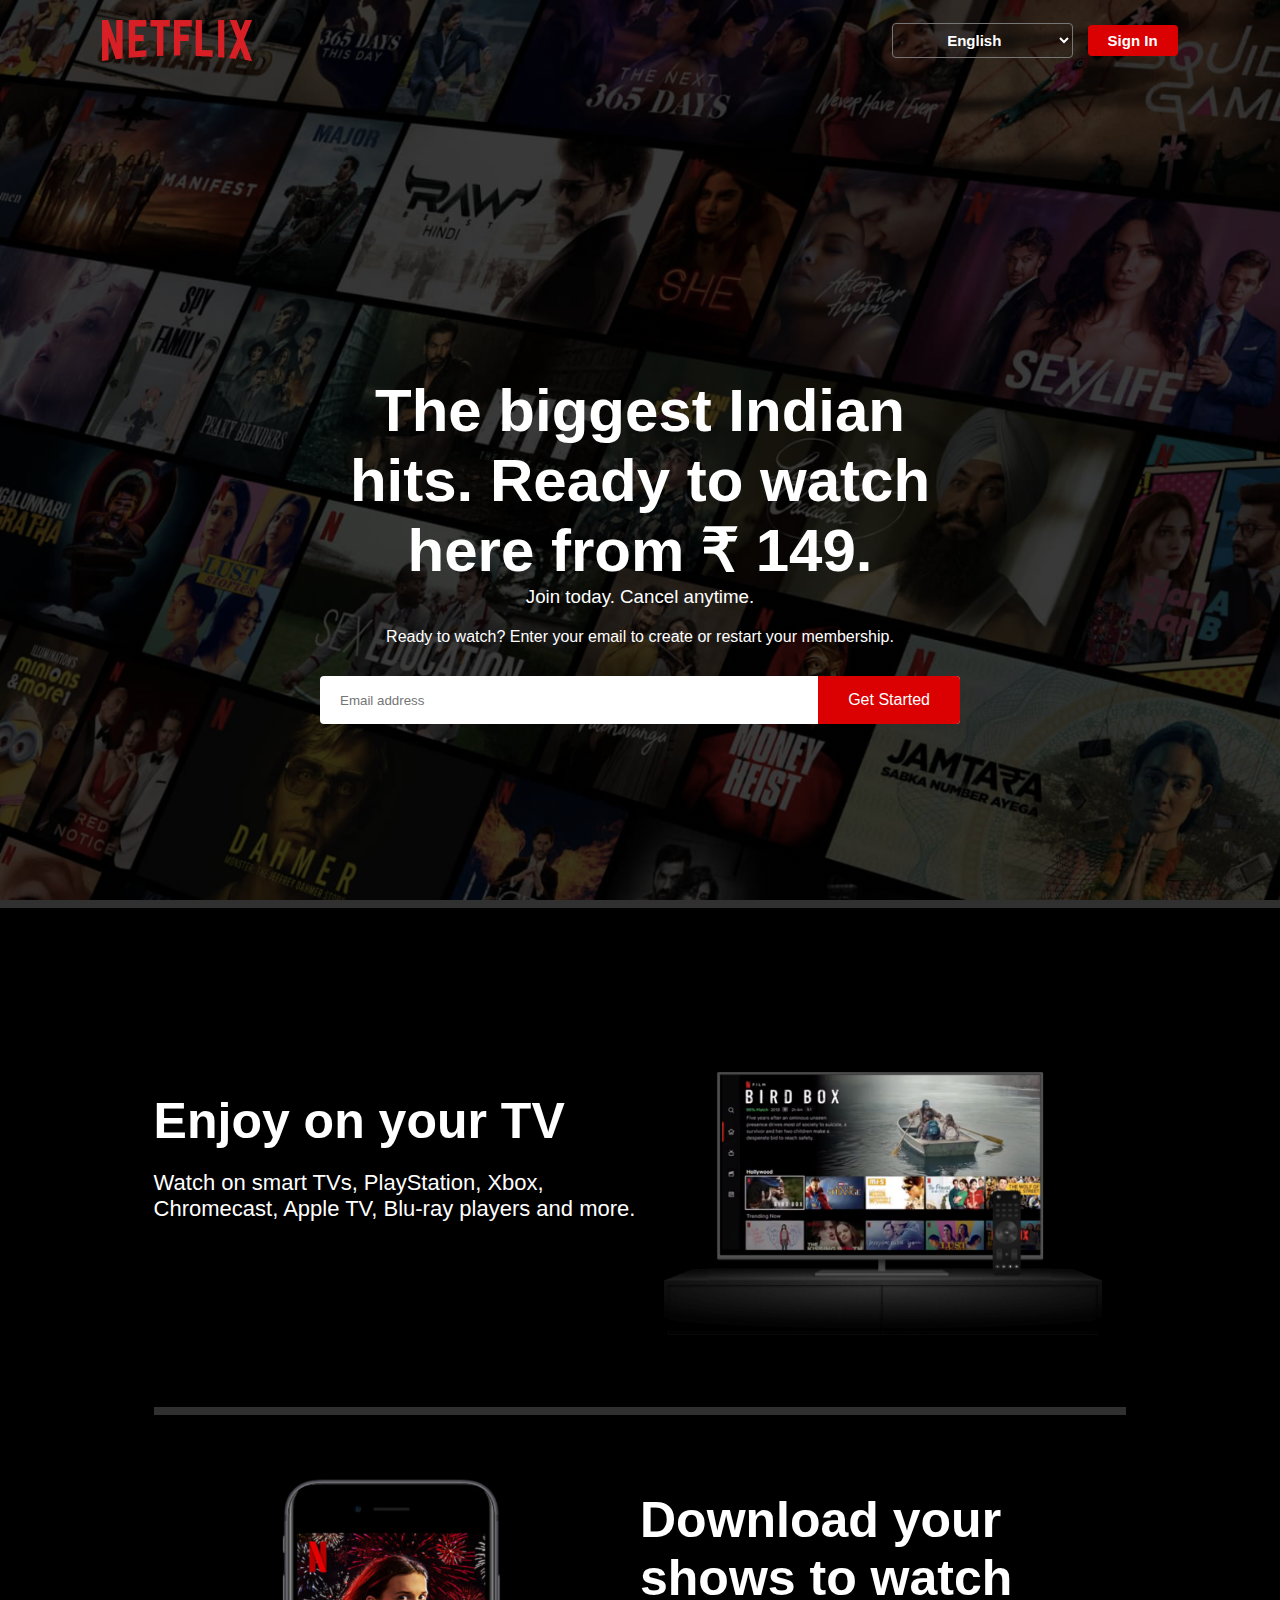
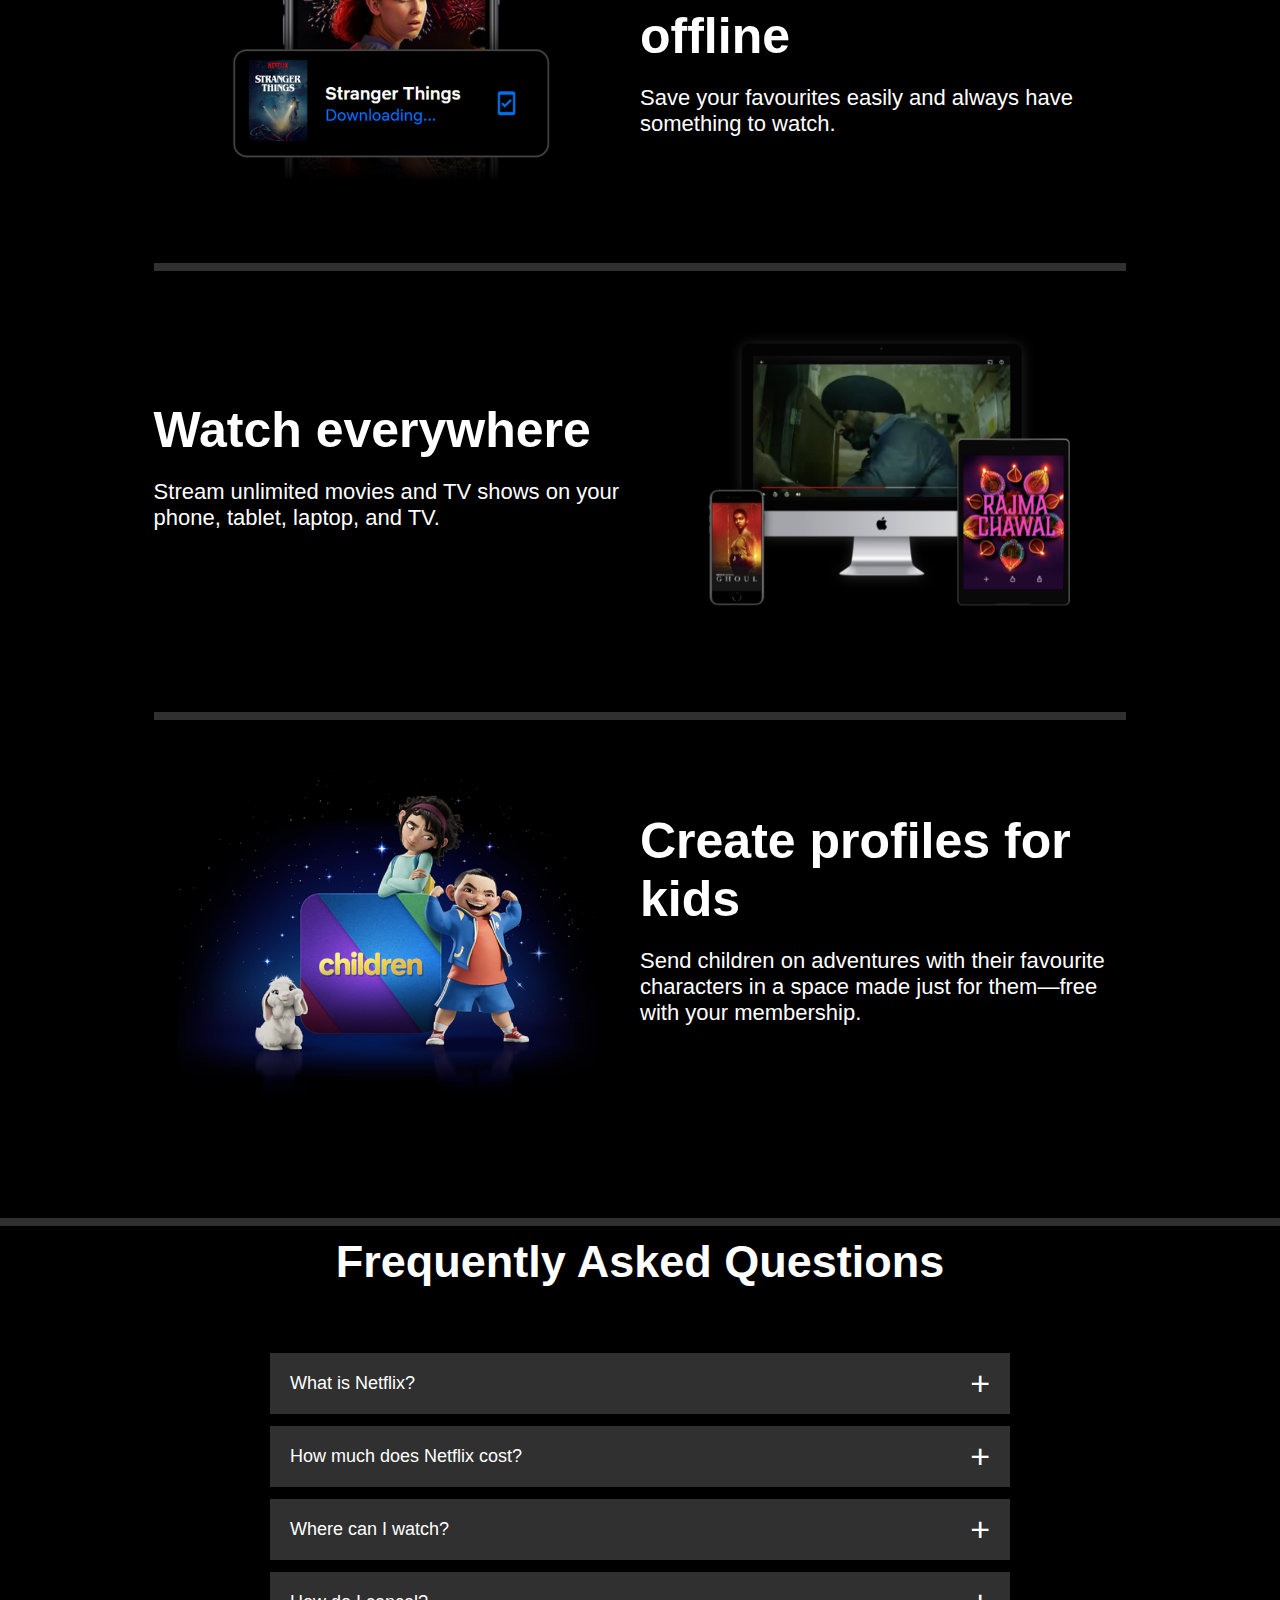
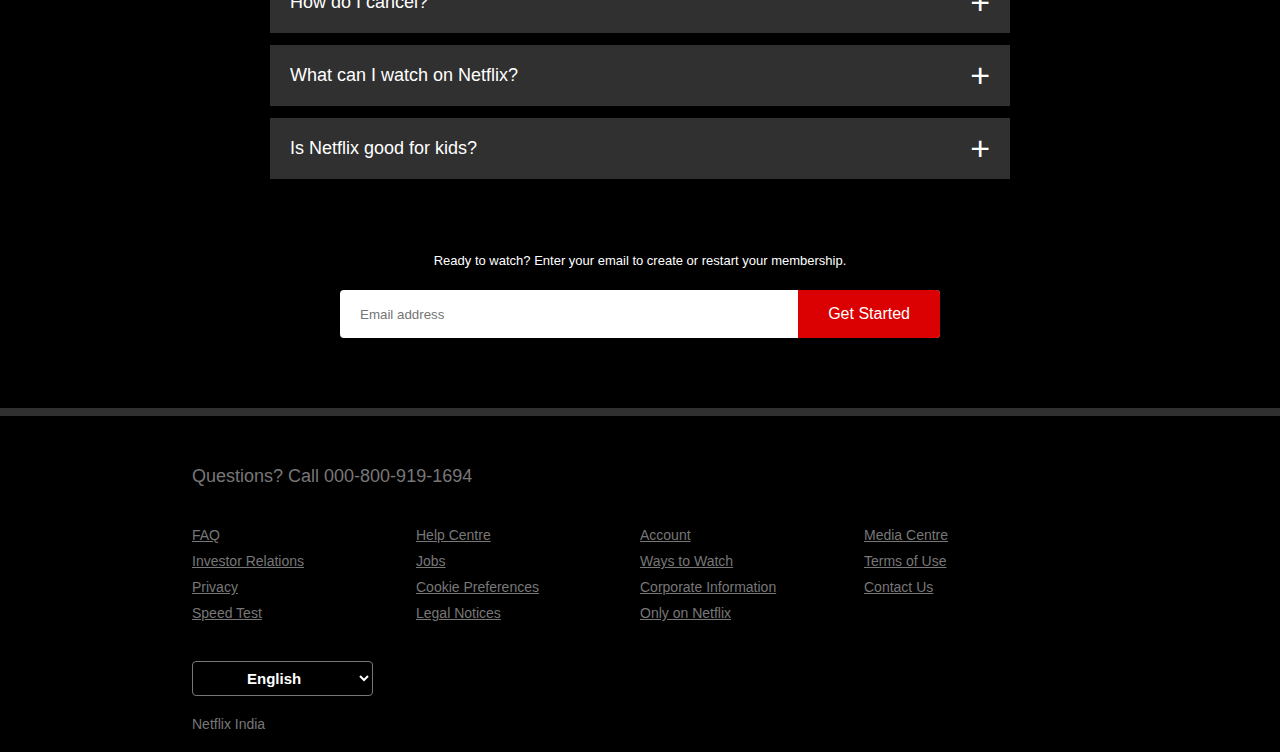
<file: Task 1/index.html>
<!DOCTYPE html>
<html lang="en">
<head>
    <meta charset="UTF-8">
    <meta name="viewport" content="width=device-width, initial-scale=1.0">
    <title>Netflix Clone</title>
    <link rel="stylesheet" href="styles.css">
</head>
<body>
    <div class="header">
        <nav>
            <img src="images/logo.png" class="logo">
            <div>
                <select class="select-lang" name="language" id="language">
                    <option value="en">English</option>
                    <option value="hn">Hindi</option>
                    <option value="od">Odia</option>
                    <option value="bn">Bengali</option>
                    <option value="ch">Chinese</option>
                    <option value="fr">French</option>
                </select>
                <button>Sign In</button>
            </div>
        </nav>
        <div class="header-content">
            <h1>The biggest Indian hits. Ready to watch here from ₹ 149.</h1>
            <h3>Join today. Cancel anytime.</h3>
            <p>Ready to watch? Enter your email to create or restart your membership.</p>
            <form class="email-signup">
                <input type="email" placeholder="Email address" required>
                <button type="submit">Get Started</button>
            </form>
        </div>
    </div>

<hr>

    <div class="features">
        <div class="row">
            <div class="text-col">
                <h2>Enjoy on your TV</h2>
                <p>Watch on smart TVs, PlayStation, Xbox, Chromecast, Apple TV, Blu-ray players and more.</p>
            </div>
            <div class="img-col">
                <img src="images/feature-1.png">
            </div>
        </div>

<hr>

        <div class="row">
            <div class="img-col">
                <img src="images/feature-2.png">
            </div>
            <div class="text-col">
                <h2>Download your shows to watch offline</h2>
                <p>Save your favourites easily and always have something to watch.</p>
            </div>
        </div>

<hr>

        <div class="row">
            <div class="text-col">
                <h2>Watch everywhere</h2>
                <p>Stream unlimited movies and TV shows on your phone, tablet, laptop, and TV.</p>
            </div>
            <div class="img-col">
                <img src="images/feature-3.png">
            </div>
        </div>

<hr>

        <div class="row">
            <div class="img-col">
                <img src="images/feature-4.png">
            </div>
            <div class="text-col">
                <h2>Create profiles for kids</h2>
                <p>Send children on adventures with their favourite characters in a space made just for them—free with your membership.</p>
            </div>
        </div>
    </div>

<hr>

    <div class="faq">
        <h2>Frequently Asked Questions</h2>
        <ul class="question">
            <li>
                <input type="radio" name="question" id="first">
                <label for="first">What is Netflix?</label>
                <div class="content">
                    <p>Netflix is a streaming service that offers a wide variety of award-winning TV shows, movies, anime, documentaries and more – on thousands of internet-connected devices.
                    </p>
                    <p>You can watch as much as you want, whenever you want, without a single ad – all for one low monthly price. There's always something new to discover, and new TV shows and movies are added every week!</p>
                </div>
            </li>
            <li>
                <input type="radio" name="question" id="second">
                <label for="second">How much does Netflix cost?</label>
                <div class="content">
                    <p>Watch Netflix on your smartphone, tablet, Smart TV, laptop, or streaming device, all for one fixed monthly fee. Plans range from ₹ 149 to ₹ 649 a month. No extra costs, no contracts.</p>
                </div>
            </li>
            <li>
                <input type="radio" name="question" id="third">
                <label for="third">Where can I watch?</label>
                <div class="content">
                    <p>Watch anywhere, anytime. Sign in with your Netflix account to watch instantly on the web at netflix.com from your personal computer or on any internet-connected device that offers the Netflix app, including smart TVs, smartphones, tablets, streaming media players and game consoles.</p>
                    <p>You can also download your favourite shows with the iOS, Android, or Windows 10 app. Use downloads to watch while you're on the go and without an internet connection. Take Netflix with you anywhere.</p>
                </div>
            </li>
            <li>
                <input type="radio" name="question" id="fourth">
                <label for="fourth">How do I cancel?</label>
                <div class="content">
                    <p>Netflix is flexible. There are no annoying contracts and no commitments. You can easily cancel your account online in two clicks. There are no cancellation fees – start or stop your account anytime.</p>
                </div>
            </li>
            <li>
                <input type="radio" name="question" id="fifth">
                <label for="fifth">What can I watch on Netflix?</label>
                <div class="content">
                    <p>Netflix has an extensive library of feature films, documentaries, TV shows, anime, award-winning Netflix originals, and more. Watch as much as you want, anytime you want.</p>
                </div>
            </li>
            <li>
                <input type="radio" name="question" id="sixth">
                <label for="sixth">Is Netflix good for kids?</label>
                <div class="content">
                    <p>The Netflix Kids experience is included in your membership to give parents control while kids enjoy family-friendly TV shows and films in their own space.</p>
                <p>Kids profiles come with PIN-protected parental controls that let you restrict the maturity rating of content kids can watch and block specific titles you don’t want kids to see.
                </p>
                </div>
            </li>
        </ul>

        <small>Ready to watch? Enter your email to create or restart your membership.</small>
    <form class="email-signup">
        <input type="email" placeholder="Email address" required>
        <button type="submit">Get Started</button>
    </form>
    </div>

    <hr>

    <div class="footer">
        <h2>Questions? Call 000-800-919-1694</h2>

        <div class="row">
            <div class="col">
                <a href="#">FAQ</a>
                <a href="#">Investor Relations</a>
                <a href="#">Privacy</a>
                <a href="#">Speed Test</a>
            </div>
            <div class="col">
                <a href="#">Help Centre</a>
                <a href="#">Jobs</a>
                <a href="#">Cookie Preferences</a>
                <a href="#">Legal Notices</a>
            </div>
            <div class="col">
                <a href="#">Account</a>
                <a href="#">Ways to Watch</a>
                <a href="#">Corporate Information</a>
                <a href="#">Only on Netflix</a>
            </div>
            <div class="col">
                <a href="#">Media Centre</a>
                <a href="#">Terms of Use</a>
                <a href="#">Contact Us</a>
            </div>
        </div>

        <select class="select-lang" name="language" id="language">
            <option value="en">English</option>
            <option value="hn">Hindi</option>
            <option value="od">Odia</option>
            <option value="bn">Bengali</option>
            <option value="ch">Chinese</option>
            <option value="fr">French</option>
        </select>
        <p class="copyright">Netflix India</p>
    </div>

</body>
</html>
</file>
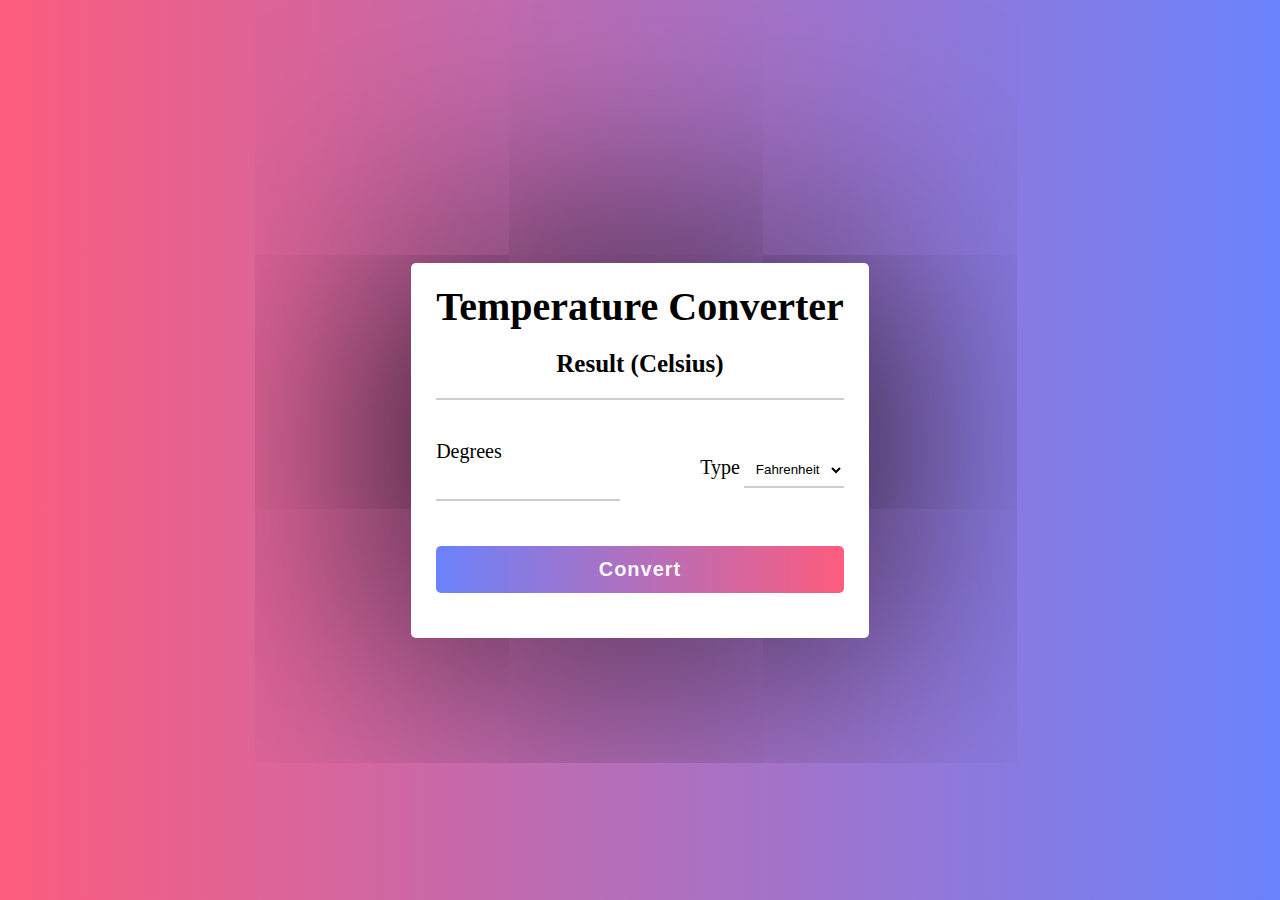
<file: Task 2/index.html>
<!DOCTYPE html>
<html lang="en">
<head>
    <meta charset="UTF-8">
    <meta name="viewport" content="width=device-width, initial-scale=1.0">
    <title>Temperature Converter</title>
    <link rel="stylesheet" href="styles.css">
</head>
<body>
    <div class="container">
        <div class="temp">
            <h2 class="tittle">Temperature Converter</h2>
            <div class="result">
                <span class="result-head">Result (Celsius)</span>
                <h2 class="celsius-value">1</h2>
            </div>

            <div class="degree-type">
                <div class="degree-field">
                    <label for="degree">Degrees</label>
                    <input type="number" name="degree" id="degree">
                </div>

                <div class="temp-field">
                    <label for="temp-type">Type</label>
                    <select name="temperature" id="temp-type">
                        <option value="fahrenheit">Fahrenheit</option>
                        <option value="kelvin">Kelvin</option>
                    </select>
                </div>
            </div>

            <button class="convert-btn">Convert</button>
         </div>
    </div>
    

    <script src="index.js"></script>
</body>
</html>
</file>
<file: Task 1/styles.css>
*{
    margin: 0;
    padding: 0;
    font-family: 'poppins', sans-serif;
    box-sizing: border-box;
}

body{
    background: black;
    color: #fff;
}

/*------------Home--------------*/

.header{
    width: 100%;
    height: 100vh;
    background-image: linear-gradient(rgba(0,0,0,0.7),rgba(0,0,0,0.7)), url(images/header-image.png);
    background-size: cover;
    background-position: center;
    padding: 10px 8%;
    position: relative;
}

nav{
    display: flex;
    align-items: center;
    justify-content: space-between;
    padding: 10px 0;
}

.select-lang{
    background: transparent;
    font-weight: bold;
    color: #fff;
    padding: 7px 50px;
    font-size: 15px;
    border-radius: 4px;
}

nav button{
    border: 0;
    outline: 0;
    font-weight: bold;
    background: #db0001;
    color: #fff;
    padding: 7px 20px;
    font-size: 15px;
    border-radius: 4px;
    margin-left: 10px;
    cursor: pointer;
}

.logo{
   width: 150px;
   cursor: pointer; 
}

.header-content{
    position: absolute;
    top: 50%;
    left: 50%;
    transform: translate(-50%,-50%);
    text-align: center;
    margin-top: 100px;
}

.header-content h1{
    font-size: 60px;
    line-height: 70px;
    font-weight: 600;
}

.header-content h3{
    font-weight: 400;
    margin-bottom: 20px;
}

.email-signup{
    background-color: #fff;
    border-radius: 4px;
    display: flex;
    align-items: center;
    margin-top: 30px;
    overflow: hidden;
}

.email-signup input{
    flex: 1;
    border: 0;
    outline: 0;
    margin-left: 20px;
}

.email-signup button{
    background: #db0001;
    border: 0;
    outline: 0;
    color: #fff;
    font-size: 16px;
    cursor: pointer;
    padding: 15px 30px;
}

/*----------Features-----------*/

.features{
    padding: 50px 12%;
    font-size: 22px;
}

.row{
    display: flex;
    align-items: center;
    width: 100%;
    flex-wrap: wrap;
    padding: 50px 0;
}

.text-col{
    flex-basis: 50%;
    margin-bottom: 20px;
}

.img-col{
    flex-basis: 50%;
    margin-bottom: 20px;
}

.img-col img{
    display: block;
    width: 90%;
    margin: auto;
}

.features h2{
    font-size: 50px;
    font-weight: 600;
    margin-bottom: 20px;
}

hr{
    border: 4px solid #303030;
}

/*----------FAQ------------*/

.faq{
    padding: 10px;
    text-align: center;
    font-size: 21px;
}

.faq h2{
    font-weight: 900;
    font-size: 45px;
}

.question{
    margin: 60px auto;
    width: 100%;
    max-width: 750px;
}

.question li{
    list-style: none;
    width: 100%;
    padding: 5px;
}

.question li label{
    display: flex;
    align-items: center;
    padding: 20px;
    font-size: 18px;
    font-weight: 500;
    background: #303030;
    margin-bottom: 2px;
    cursor: pointer;
    position: relative;
}

label::after{
    content: '+';
    font-size: 34px;
    position: absolute;
    right: 20px;
    transition: 0.5s;
}

input[type="radio"]{
    display: none;
}

p{
    margin-bottom: 30px;
}

.question .content{
    background: #303030;
    text-align: left;
    padding: 0 20px;
    max-height: 0;
    overflow: hidden;
    transition: 0.5s;
}

.question input[type="radio"]:checked + label + .content{
    max-height: 600px; 
    padding: 30px 20px;
}

.question input[type="radio"]:checked + label::after{
    transform: rotate(135deg);
}

.faq .email-signup{
    max-width: 600px;
    margin: 20px auto 60px;
}

.faq small{
    font-size: 13px;
}

/*-------------footer----------*/

.footer{
    padding: 50px 15% 10px;
    color: #777;
}

.footer h2{
    font-size: 18px;
    font-weight: 400;
    margin-bottom: 30px;
}

.footer .col{
    flex-basis: 25%;
    flex-grow: 1;
    margin-bottom: 20px;
}

.footer .col a{
    display: block;
    color: #777;
    font-size: 14px;
    margin-bottom: 10px;
}

.footer .row{
    align-items: flex-start;
    padding: 10px 0;
}
.copyright{
    font-size: 14px;
    margin-top: 20px;
    margin-bottom: 10px;
}

/*---------Media Query--------*/
@media(max-width:600px){
    .logo{
        width: 100px;
    }
    
    nav button{
        padding: 5px 10px;
    }

    .select-lang{
        padding: 4px 8px;
    }

    .header-content{
        position: unset;
        transform: none; 
        padding-top: 150px;  
    }

    .header-content h1{
        font-size: 30px;
    }

    .email-signup button{
        font-size: 12px;
        padding: 10px 15px;
    }

    .text-col, .img-col{
        flex-basis: 100%;
    }

    .features h2{
        font-size: 30px;
    }

    .features p{
        font-size: 15px;
    }

    .features .row{
        padding: 10px 0;
    }

    .faq h2{
        font-size: 20px;
    }

    .question .content{
        font-size: 14px;
    }

    .question li label{
        padding: 10px;
        font-size: 14px;
    }

    label::after{
        font-size: 22px;
    }
}
</file>
<file: Task 2/styles.css>
*{
    box-sizing: border-box;
    margin: 0;
    padding: 0;
}

body{
    width: 100%;
    height: 100vh;
    background-image: linear-gradient(to right, #fc5c7d, #6a82fb);
    display: flex;
    justify-content: center;
    align-items: center;
}

.temp{
    background:#fff;
    width: 100%;
    min-width: 320px;
    padding: 20px 25px 45px;
    border-radius: 5px;
    height: auto;
    display: flex;
    flex-direction: column;
    justify-content: center;
    box-shadow: -5px -5px 250px 0;
}

.tittle{
    font-size: 40px;
    text-align: center;
}

.result{
    text-align: center;
    margin: 20px 0;
}

.result-head{
    font-size: 25px;
    font-weight: 600;
}

.celsius-value{
    border-bottom: 2px solid #ccc;
    padding: 10px;
    transition: 0.5s;
}

.degree-type{
    display: flex;
    justify-content: space-between;
    align-items: center;
    padding: 20px 0;
}

.degree-field{
    display: flex;
    flex-direction: column;
    width: 45%;
}

label{
    font-size: 20px;
    margin-bottom: 5px;
}

input, select{
    background: transparent;
    border: none;
    outline: none;
    border-bottom: 2px solid #ccc;
    padding: 8px;
    margin-bottom: 15px;
}

option{
    background: #3c39e7;
    color: #f6f6f6;
}

.convert-btn{
    border: none;
    outline: none;
    border-radius: 5px;
    padding: 12px 80px;
    color: #f6f6f6;
    background: linear-gradient(to right, #6a82fb, #fc5c7d);
    font-size: 20px;
    font-weight: bold;
    letter-spacing: 1px;
    margin-top: 10px;
    transition:  all .3s ease-in;
    cursor: pointer;
}

.convert-btn:hover{
    background: #6a82fb;
}
</file>
